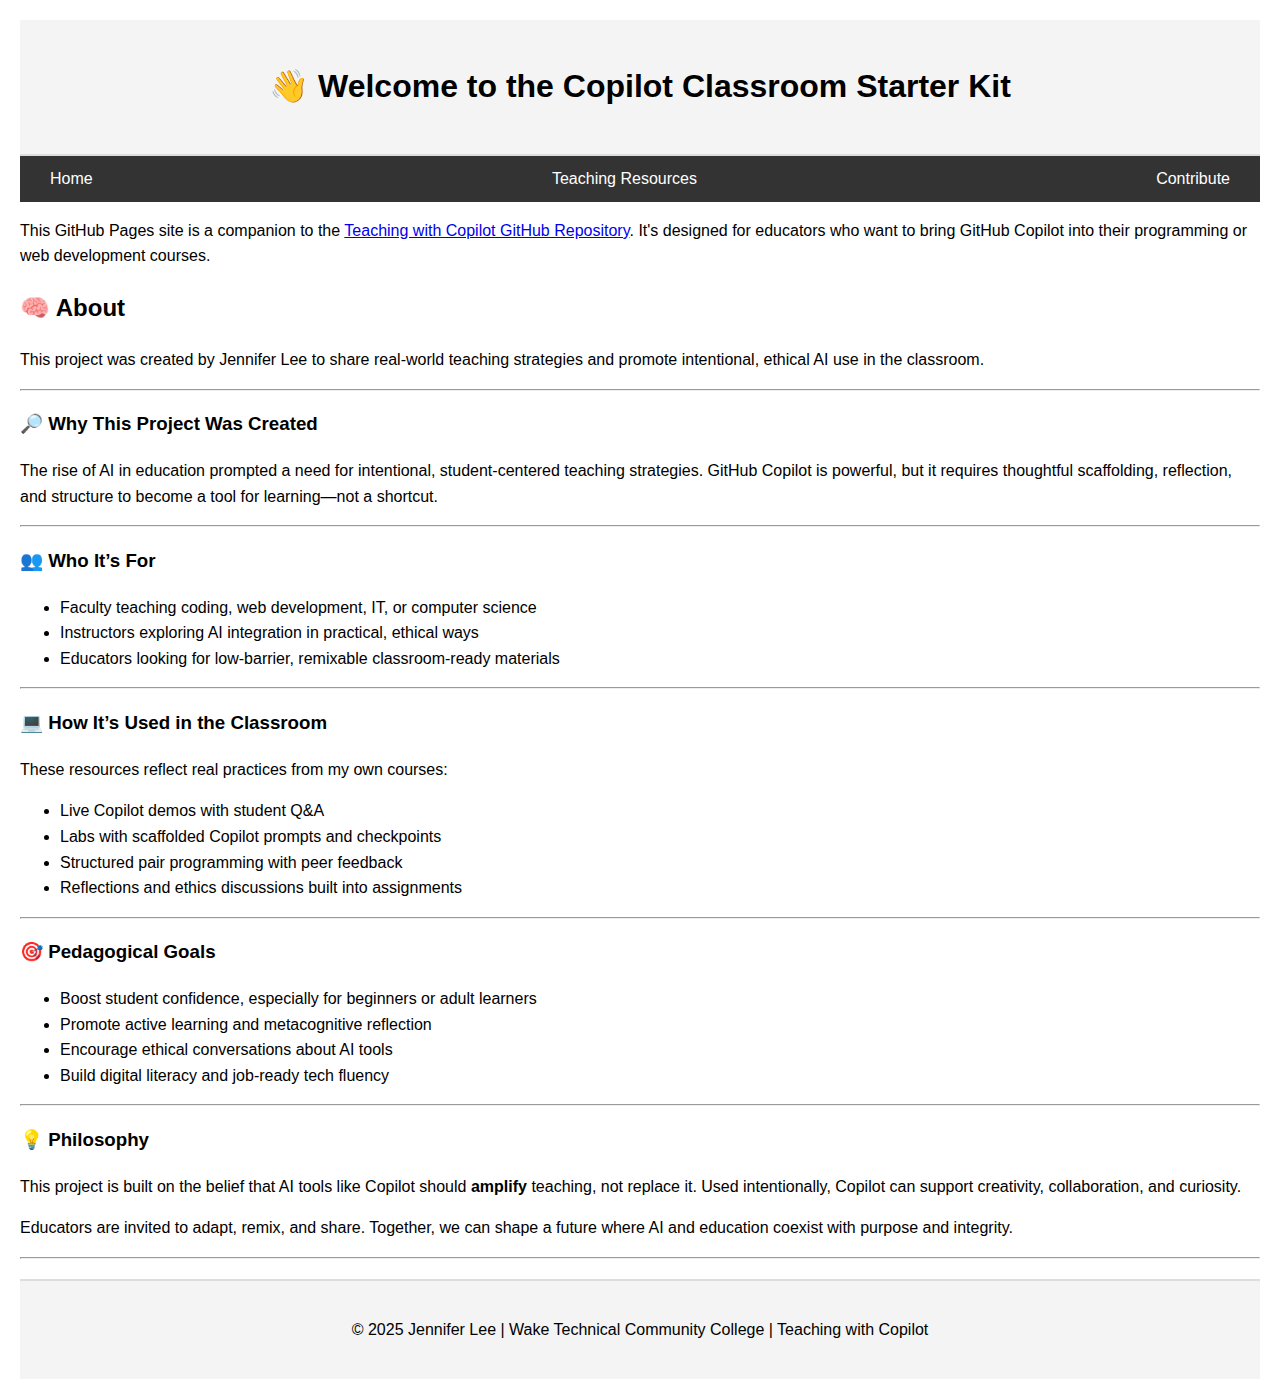
<file: index.html>
<!DOCTYPE html>
<html lang="en">
<head>
    <meta charset="UTF-8">
    <meta name="viewport" content="width=device-width, initial-scale=1.0">
    <title>Teaching with Copilot</title>
    <link rel="stylesheet" href="styles.css">
</head>
<body>
    <!-- Header section: Contains the main title of the page -->
    <header>
        <h1>👋 Welcome to the Copilot Classroom Starter Kit</h1>
    </header>

    <!-- Navigation section: Links to other pages on the site -->
    <nav>
        <a href="index.html">Home</a>
        <a href="resources.html">Teaching Resources</a>
        <a href="contribute.html">Contribute</a>
    </nav>

    <!-- Main content section: Provides an overview of the project and its purpose -->
    <main>
        <p>This GitHub Pages site is a companion to the <a href="https://github.com/jalee9/teaching-with-copilot">Teaching with Copilot GitHub Repository</a>. It's designed for educators who want to bring GitHub Copilot into their programming or web development courses.</p>

        <!-- About section: Describes the project and its goals -->
        <section>
            <h2>🧠 About</h2>
            <p>This project was created by Jennifer Lee to share real-world teaching strategies and promote intentional, ethical AI use in the classroom.</p>
            <hr>
            
            <!-- Subsection: Why the project was created -->
            <h3>🔎 Why This Project Was Created</h3>
            <p>The rise of AI in education prompted a need for intentional, student-centered teaching strategies. GitHub Copilot is powerful, but it requires thoughtful scaffolding, reflection, and structure to become a tool for learning—not a shortcut.</p>
            <hr>
            
            <!-- Subsection: Target audience for the project -->
            <h3>👥 Who It’s For</h3>
            <ul>
                <li>Faculty teaching coding, web development, IT, or computer science</li>
                <li>Instructors exploring AI integration in practical, ethical ways</li>
                <li>Educators looking for low-barrier, remixable classroom-ready materials</li>
            </ul>
            <hr>
            
            <!-- Subsection: How the project is used in classrooms -->
            <h3>💻 How It’s Used in the Classroom</h3>
            <p>These resources reflect real practices from my own courses:</p>
            <ul>
                <li>Live Copilot demos with student Q&A</li>
                <li>Labs with scaffolded Copilot prompts and checkpoints</li>
                <li>Structured pair programming with peer feedback</li>
                <li>Reflections and ethics discussions built into assignments</li>
            </ul>
            <hr>
            
            <!-- Subsection: Pedagogical goals of the project -->
            <h3>🎯 Pedagogical Goals</h3>
            <ul>
                <li>Boost student confidence, especially for beginners or adult learners</li>
                <li>Promote active learning and metacognitive reflection</li>
                <li>Encourage ethical conversations about AI tools</li>
                <li>Build digital literacy and job-ready tech fluency</li>
            </ul>
            <hr>
            
            <!-- Subsection: Philosophy behind the project -->
            <h3>💡 Philosophy</h3>
            <p>This project is built on the belief that AI tools like Copilot should <strong>amplify</strong> teaching, not replace it. Used intentionally, Copilot can support creativity, collaboration, and curiosity.</p>
            <p>Educators are invited to adapt, remix, and share. Together, we can shape a future where AI and education coexist with purpose and integrity.</p>
        </section>
        
        <hr>
    </main>

    <!-- Footer section: Contains copyright and attribution information -->
    <footer>
        <p>&copy; 2025 Jennifer Lee | Wake Technical Community College | Teaching with Copilot</p>
    </footer>
</body>
</html>
</file>
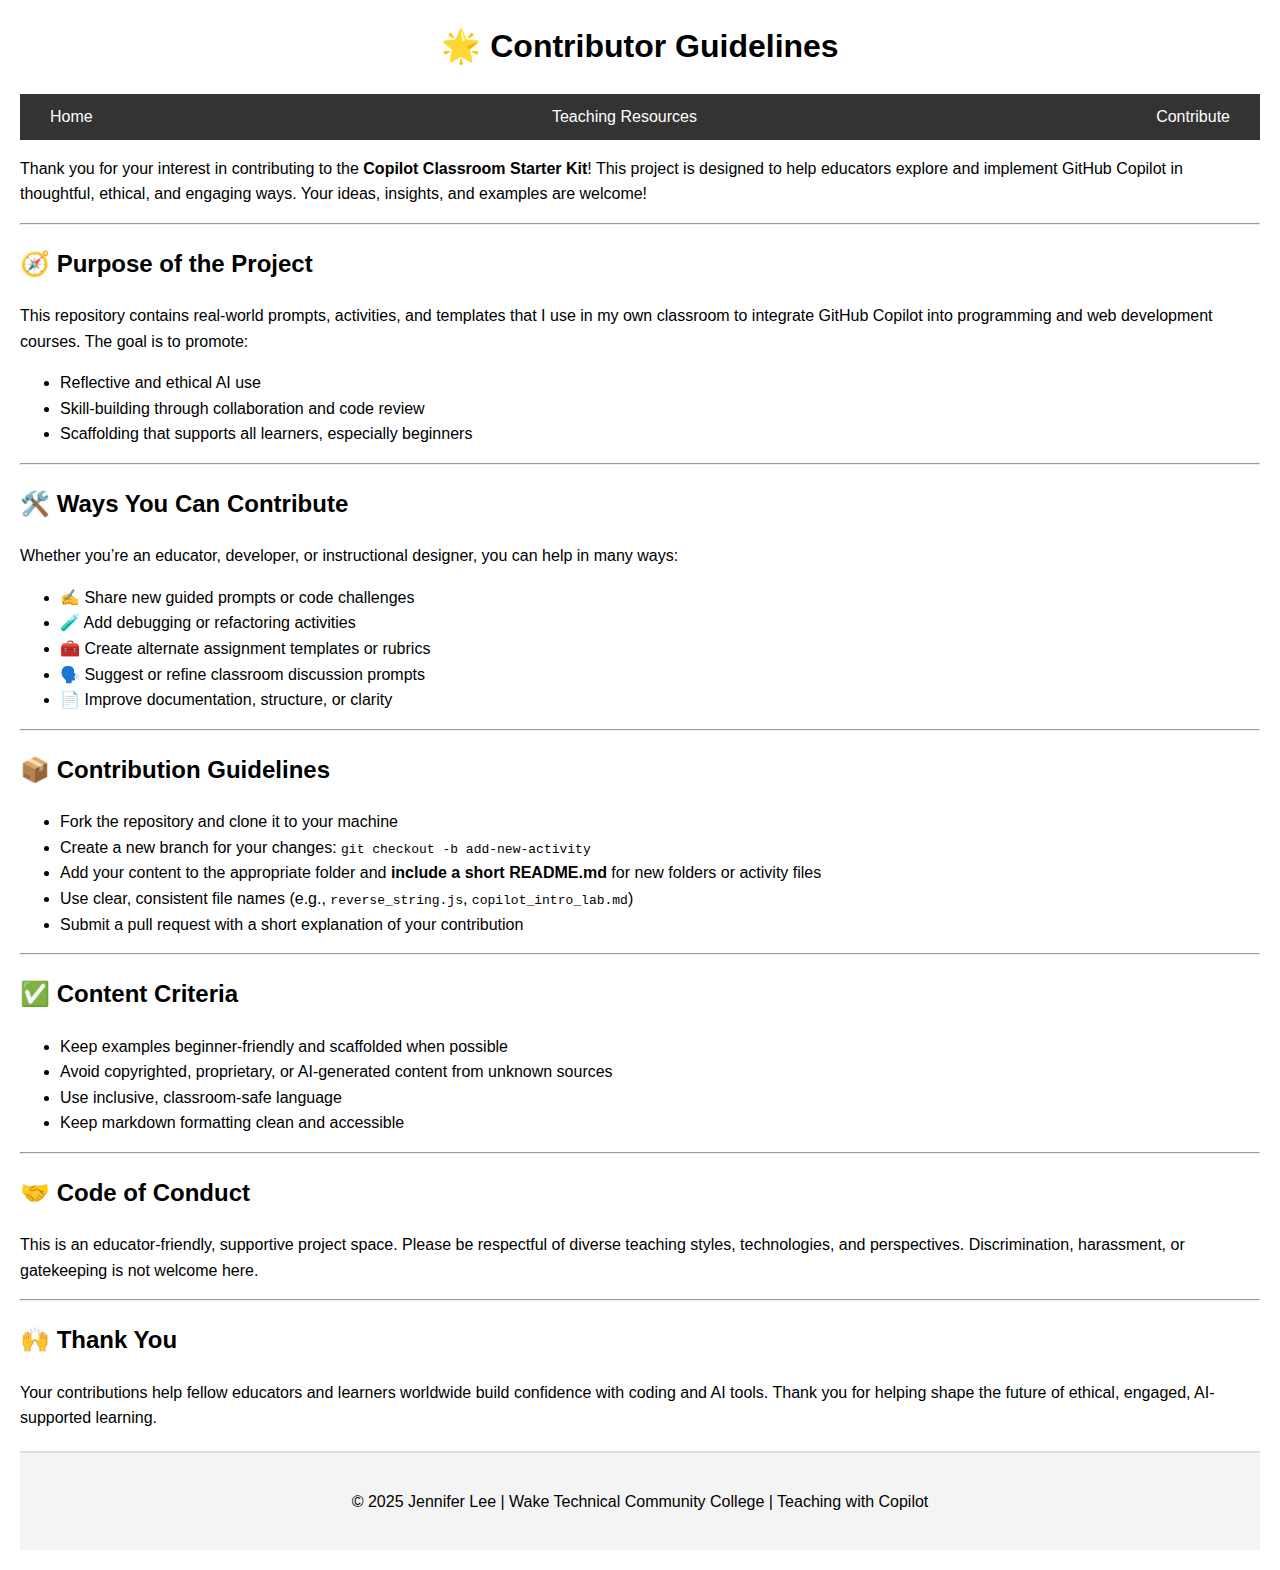
<file: contribute.html>
<!DOCTYPE html>
<html lang="en">
<head>
    <meta charset="UTF-8">
    <meta name="viewport" content="width=device-width, initial-scale=1.0">
    <title>Contribute</title>
    <link rel="stylesheet" href="styles.css">
</head>
<body>
    
    <!-- Main heading for the page -->
    <h1>🌟 Contributor Guidelines</h1>
    <!-- Navigation section: Links to other pages on the site -->
    <nav>
        <a href="index.html">Home</a>
        <a href="resources.html">Teaching Resources</a>
        <a href="contribute.html">Contribute</a>
    </nav>
    <p>Thank you for your interest in contributing to the <strong>Copilot Classroom Starter Kit</strong>! This project is designed to help educators explore and implement GitHub Copilot in thoughtful, ethical, and engaging ways. Your ideas, insights, and examples are welcome!</p>
    <hr>
    
    <!-- Section: Purpose of the Project -->
    <h2>🧭 Purpose of the Project</h2>
    <p>This repository contains real-world prompts, activities, and templates that I use in my own classroom to integrate GitHub Copilot into programming and web development courses. The goal is to promote:</p>
    <ul>
        <!-- List of project goals -->
        <li>Reflective and ethical AI use</li>
        <li>Skill-building through collaboration and code review</li>
        <li>Scaffolding that supports all learners, especially beginners</li>
    </ul>
    <hr>
    
    <!-- Section: Ways to Contribute -->
    <h2>🛠️ Ways You Can Contribute</h2>
    <p>Whether you’re an educator, developer, or instructional designer, you can help in many ways:</p>
    <ul>
        <!-- List of contribution ideas -->
        <li>✍️ Share new guided prompts or code challenges</li>
        <li>🧪 Add debugging or refactoring activities</li>
        <li>🧰 Create alternate assignment templates or rubrics</li>
        <li>🗣️ Suggest or refine classroom discussion prompts</li>
        <li>📄 Improve documentation, structure, or clarity</li>
    </ul>
    <hr>
    
    <!-- Section: Contribution Guidelines -->
    <h2>📦 Contribution Guidelines</h2>
    <ul>
        <!-- Step-by-step instructions for contributing -->
        <li>Fork the repository and clone it to your machine</li>
        <li>Create a new branch for your changes: <code>git checkout -b add-new-activity</code></li>
        <li>Add your content to the appropriate folder and <strong>include a short README.md</strong> for new folders or activity files</li>
        <li>Use clear, consistent file names (e.g., <code>reverse_string.js</code>, <code>copilot_intro_lab.md</code>)</li>
        <li>Submit a pull request with a short explanation of your contribution</li>
    </ul>
    <hr>
    
    <!-- Section: Content Criteria -->
    <h2>✅ Content Criteria</h2>
    <ul>
        <!-- Guidelines for content quality -->
        <li>Keep examples beginner-friendly and scaffolded when possible</li>
        <li>Avoid copyrighted, proprietary, or AI-generated content from unknown sources</li>
        <li>Use inclusive, classroom-safe language</li>
        <li>Keep markdown formatting clean and accessible</li>
    </ul>
    <hr>
    
    <!-- Section: Code of Conduct -->
    <h2>🤝 Code of Conduct</h2>
    <p>This is an educator-friendly, supportive project space. Please be respectful of diverse teaching styles, technologies, and perspectives. Discrimination, harassment, or gatekeeping is not welcome here.</p>
    <hr>
    
    <!-- Section: Thank You -->
    <h2>🙌 Thank You</h2>
    <p>Your contributions help fellow educators and learners worldwide build confidence with coding and AI tools. Thank you for helping shape the future of ethical, engaged, AI-supported learning.</p>

    <!-- Footer with copyright information -->
    <footer>
        <p>&copy; 2025 Jennifer Lee | Wake Technical Community College | Teaching with Copilot</p>
    </footer>
</body>
</html>
</file>
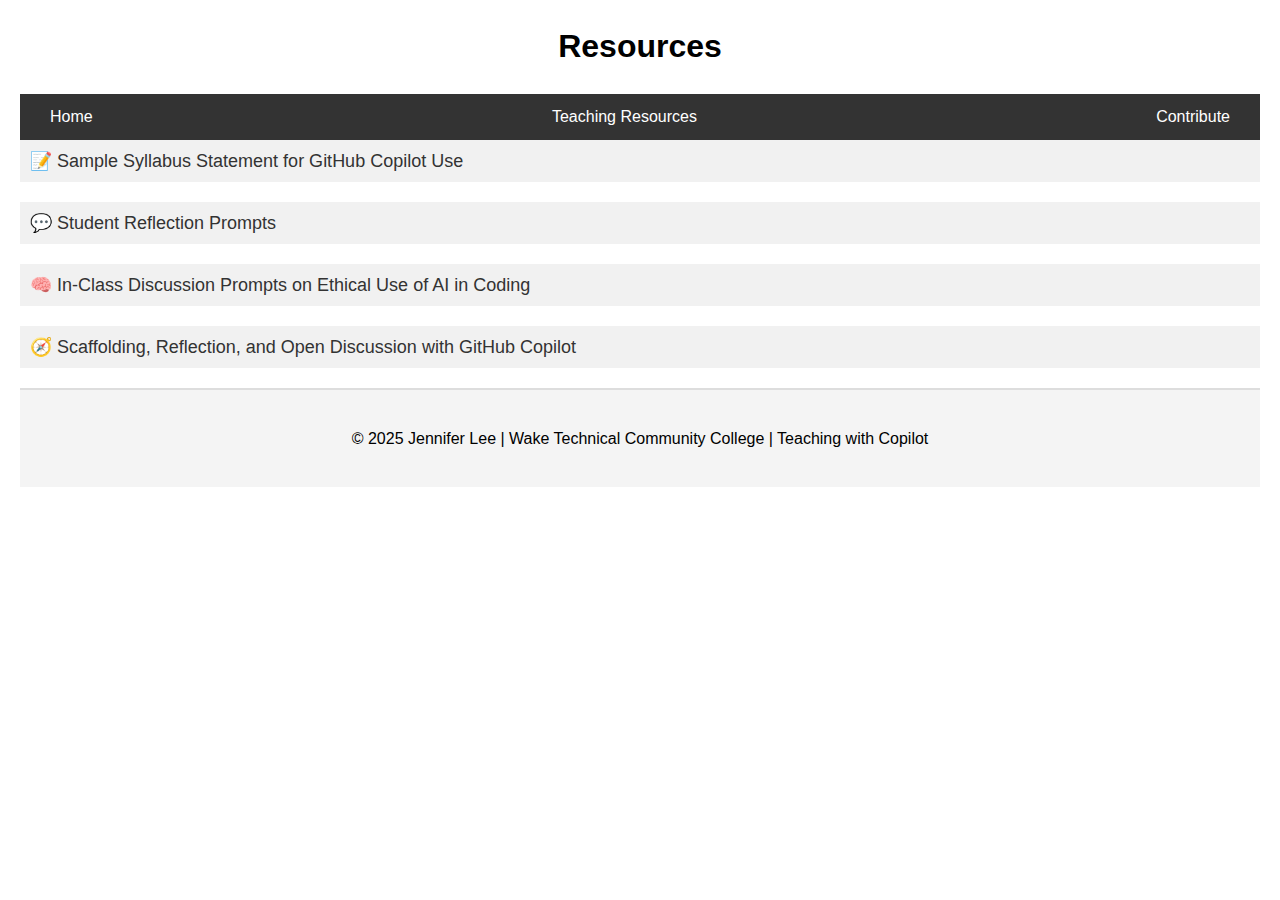
<file: resources.html>
<!DOCTYPE html>
<html lang="en">
<head>
    <meta charset="UTF-8">
    <meta name="viewport" content="width=device-width, initial-scale=1.0">
    <title>Resources</title>
    <link rel="stylesheet" href="styles.css">
</head>
<body>
    
    <!-- Main heading for the page -->
    <h1>Resources</h1>
<!-- Navigation section: Links to other pages on the site -->
<nav>
    <a href="index.html">Home</a>
    <a href="resources.html">Teaching Resources</a>
    <a href="contribute.html">Contribute</a>
</nav>
    <!-- Section for Sample Syllabus Statement -->
    <div class="section">
        <button class="collapsible">📝 Sample Syllabus Statement for GitHub Copilot Use</button>
        <div class="content">
            <!-- Introductory note for instructors -->
            <blockquote>
                <em>Feel free to adjust the tone and formatting to match your course style or institutional policies.</em>
            </blockquote>
            <hr>
            <!-- Subheading for AI Coding Tools Policy -->
            <h2>💻 AI Coding Tools Policy (e.g., GitHub Copilot)</h2>
            <p>In this course, students are permitted to use AI-assisted coding tools such as <strong>GitHub Copilot</strong> under the following conditions:</p>
            <ul>
                <!-- Guidelines for using Copilot responsibly -->
                <li><strong>✅ Review and Revise</strong><br>
                    You must review, understand, and revise any code suggestions before using them in assignments.
                </li>
                <li><strong>✅ Academic Integrity</strong><br>
                    You are responsible for ensuring that all submitted work aligns with course outcomes and the college’s academic integrity policy.
                </li>
                <li><strong>✅ Annotate Copilot Use</strong><br>
                    All AI-generated code must be clearly annotated in your comments.<br>
                    Example: <code>// Suggested by GitHub Copilot and modified</code>
                </li>
                <li><strong>⚠️ Understand Your Code</strong><br>
                    Over-reliance on Copilot without demonstrating understanding may negatively impact your grade and your ability to succeed in future coursework.
                </li>
            </ul>
            <hr>
            <!-- Reminder about responsible Copilot use -->
            <p><strong>📣 Remember:</strong><br>
                Copilot can be a helpful learning partner, but it does not replace your role as the coder. Use it to <strong>enhance</strong> your thinking, not <strong>bypass</strong> it.
            </p>
        </div>
    </div>

    <!-- Section for Student Reflection Prompts -->
    <div class="section">
        <button class="collapsible">💬 Student Reflection Prompts</button>
        <div class="content">
            <!-- Explanation of how to use prompts -->
            <p><em>These prompts can be used in discussion boards, learning journals, exit tickets, or post-lab reflections to help students think critically about their experience using GitHub Copilot.</em></p>
            <hr>
            <!-- Subheading for suggested prompts -->
            <h2>✏️ Suggested Prompts</h2>
            <ol>
                <!-- List of reflection questions for students -->
                <li><strong>What suggestion did Copilot give you, and how did you evaluate its quality?</strong></li>
                <li><strong>Did you accept Copilot’s code exactly as suggested? Why or why not?</strong></li>
                <li><strong>How did using Copilot change the way you approached the problem?</strong></li>
                <li><strong>If you were working with a human partner, how might your discussion differ from working with Copilot?</strong></li>
                <li><strong>What are the benefits and risks of using an AI assistant when learning to code?</strong></li>
                <li><strong>What did you learn about your own coding habits by reviewing Copilot’s suggestions?</strong></li>
                <li><strong>How did Copilot's suggestion compare to how you would’ve solved the problem on your own?</strong></li>
                <li><strong>Was there a time you rejected Copilot’s suggestion? What made you decide not to use it?</strong></li>
                <li><strong>Did using Copilot help or hinder your ability to troubleshoot a bug or error? Explain.</strong></li>
                <li><strong>If you were to mentor a new student on using Copilot responsibly, what advice would you give them?</strong></li>
            </ol>
        </div>
    </div>

    <!-- Section for Ethical Use of AI in Coding -->
    <div class="section">
        <button class="collapsible">🧠 In-Class Discussion Prompts on Ethical Use of AI in Coding</button>
        <div class="content">
            <!-- Description of the purpose of ethical prompts -->
            <p><em>These prompts are designed to spark conversation around the responsible use of GitHub Copilot and other AI tools in educational settings. Use them during class discussions, orientation activities, or in online forums.</em></p>
            <hr>
            <!-- Subheading for ethics prompts -->
            <h2>💬 Ethics Prompts</h2>
            <ol>
                <!-- List of ethical discussion questions -->
                <li><strong>When is it appropriate to use AI tools in coding courses? When is it not?</strong></li>
                <li><strong>How can we ensure that AI supports learning instead of replacing it?</strong></li>
                <li><strong>Should students be required to disclose AI-generated content? Why or why not?</strong></li>
                <li><strong>How would you explain your Copilot usage during a technical interview?</strong></li>
                <li><strong>If two students submit similar code with Copilot annotations, should it be treated as collaboration or plagiarism?</strong></li>
                <li><strong>Should different levels of AI assistance be allowed for beginners vs. advanced students?</strong></li>
                <li><strong>What responsibility do students have to understand the code Copilot suggests?</strong></li>
                <li><strong>Can using Copilot ever be considered a form of academic dishonesty? When?</strong></li>
                <li><strong>Is there a difference between using Copilot and copying from Stack Overflow? Why or why not?</strong></li>
                <li><strong>Should faculty create separate rubrics for Copilot-assisted assignments? What might those include?</strong></li>
                <li><strong>What values should guide our use of AI tools in school and work environments?</strong></li>
                <li><strong>Do AI tools like Copilot level the playing field or widen achievement gaps? Explain your view.</strong></li>
                <li><strong>What are potential risks of becoming too dependent on Copilot for your coding tasks?</strong></li>
                <li><strong>How might AI tools change the future role of software developers—and what does that mean for your education?</strong></li>
            </ol>
        </div>
    </div>

    <!-- Section for Scaffolding and Reflection -->
    <div class="section">
        <button class="collapsible">🧭 Scaffolding, Reflection, and Open Discussion with GitHub Copilot</button>
        <div class="content">
            <!-- Overview of scaffolding strategies -->
            <p>This guide helps faculty integrate GitHub Copilot into their courses in a thoughtful, structured, and inclusive way. Use these strategies to ensure Copilot becomes a learning partner—not a shortcut.</p>
            <hr>
            <!-- Subheading for scaffolding strategies -->
            <h2>🧱 Scaffolding GitHub Copilot Use</h2>
            <p><strong>🎯 Goal:</strong> Guide students in learning how to use Copilot critically—not just that it exists.</p>
            <h3>Why It Matters</h3>
            <p>Without structure, students may:</p>
            <ul>
                <!-- Risks of unstructured Copilot use -->
                <li>Over-rely on AI-generated code</li>
                <li>Skip foundational problem-solving steps</li>
                <li>Miss opportunities to build independent confidence</li>
            </ul>
            <p>Scaffolding supports gradual, intentional use and encourages <strong>judgment over automation</strong>.</p>
            <!-- Additional strategies and reflection prompts omitted for brevity -->
        </div>
    </div>

    <!-- Footer with copyright information -->
    <footer>
        <p>&copy; 2025 Jennifer Lee | Wake Technical Community College | Teaching with Copilot</p>
    </footer>

    <script>
        // Select all collapsible buttons
        const collapsibles = document.querySelectorAll(".collapsible");

        // Add click event listener to each button
        collapsibles.forEach(button => {
            button.addEventListener("click", function () {
                // Toggle the active class on the button
                this.classList.toggle("active");

                // Get the next sibling element (the content div)
                const content = this.nextElementSibling;

                // Toggle the display of the content
                if (content.style.display === "block") {
                    content.style.display = "none";
                } else {
                    content.style.display = "block";
                }
            });
        });
    </script>
</body>
</html>
</file>
<file: styles.css>
/* Set global styles for the body element */
body {
    font-family: Arial, sans-serif; /* Use Arial font with sans-serif fallback */
    line-height: 1.6; /* Set line height for better readability */
    margin: 20px; /* Add margin around the body */
}
/* Add styles for the header element */
header {
    background-color: #f4f4f4; /* Light gray background for the header */
    padding: 20px; /* Add padding inside the header */
    text-align: center; /* Center-align the header content */
    border-bottom: 2px solid #ddd; /* Add a bottom border */
}

/* Style the navigation bar */
nav {
    background-color: #333; /* Dark background for the navigation bar */
    color: #fff; /* White text color */
    padding: 10px 20px; /* Add padding inside the navigation bar */
    display: flex; /* Use flexbox for layout */
    justify-content: space-between; /* Space out items evenly */
    align-items: center; /* Align items vertically */
    flex-wrap: wrap; /* Allow wrapping for smaller screens */
}

/* Style the links inside the navigation bar */
nav a {
    color: #fff; /* White text color for links */
    text-decoration: none; /* Remove underline from links */
    margin: 0 10px; /* Add horizontal spacing between links */
    font-size: 16px; /* Set font size for links */
}

/* Add hover effect for navigation links */
nav a:hover {
    text-decoration: underline; /* Underline links on hover */
}

/* Style the menu container inside the navigation bar */
nav .menu {
    display: flex; /* Use flexbox for layout */
    flex-wrap: wrap; /* Allow wrapping for smaller screens */
    gap: 10px; /* Add spacing between menu items */
}

/* Responsive styles for navigation bar */
@media (max-width: 600px) {
    nav {
        flex-direction: column; /* Stack items vertically */
        align-items: flex-start; /* Align items to the start */
    }

    nav .menu {
        flex-direction: column; /* Stack menu items vertically */
        width: 100%; /* Take full width */
    }

    nav a {
        margin: 5px 0; /* Add vertical spacing between links */
    }
}

/* Style the main heading */
h1 {
    text-align: center; /* Center-align the heading */
}

/* Add spacing between sections */
.section {
    margin-bottom: 20px; /* Add bottom margin to sections */
}

/* Style collapsible buttons */
.collapsible {
    background-color: #f1f1f1; /* Light gray background for collapsible buttons */
    color: #333; /* Dark text color */
    cursor: pointer; /* Change cursor to pointer */
    padding: 10px; /* Add padding inside the button */
    width: 100%; /* Make button take full width */
    border: none; /* Remove border */
    text-align: left; /* Align text to the left */
    outline: none; /* Remove outline */
    font-size: 18px; /* Set font size */
}

/* Style the collapsible content */
.content {
    padding: 0 15px; /* Add horizontal padding */
    display: none; /* Hide content by default */
    overflow: hidden; /* Prevent overflow */
    background-color: #fafafa; /* Light background for content */
    border-left: 3px solid #ccc; /* Add left border */
}
/* Style the footer element */
footer {
    background-color: #f4f4f4; /* Light gray background for the footer */
    text-align: center; /* Center-align the footer content */
    padding: 20px; /* Add padding inside the footer */
    border-top: 2px solid #ddd; /* Add a top border */
    margin-top: 20px; /* Add top margin to separate from content */
}
</file>
